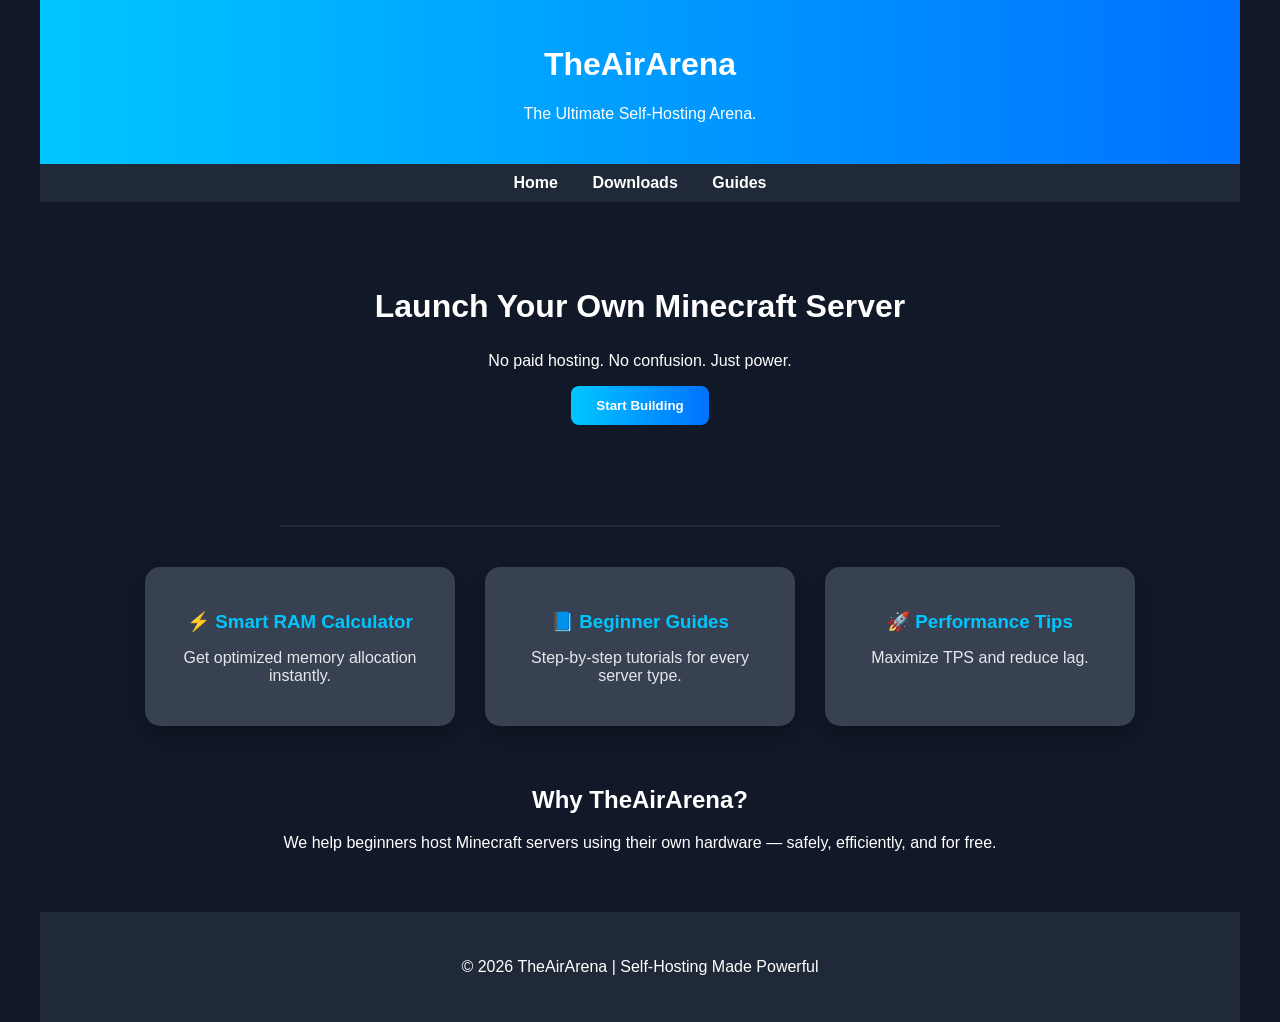
<file: index.html>
<!DOCTYPE html>
<html>
<head>
    <title>TheAirArena</title>
    <link rel="stylesheet" href="css/style.css">
</head>
<body>

<header>
    <h1>TheAirArena</h1>
    <p>The Ultimate Self-Hosting Arena.</p>
</header>

<nav>
    <a href="index.html">Home</a>
    <a href="downloads.html">Downloads</a>
    <a href="vanilla.html">Guides</a>
</nav>

<section class="hero fade-in">
    <h2>Launch Your Own Minecraft Server</h2>
    <p>No paid hosting. No confusion. Just power.</p>
    <a href="#tool"><button>Start Building</button></a>
</section>

<hr class="divider">

<section class="features fade-in">
    <a href="#tool" class="card-link">
    <div class="card">
        <h3>⚡ Smart RAM Calculator</h3>
        <p>Get optimized memory allocation instantly.</p>
    </div>
</a>

    <div class="card">
        <h3>📘 Beginner Guides</h3>
        <p>Step-by-step tutorials for every server type.</p>
    </div>

    <div class="card">
        <h3>🚀 Performance Tips</h3>
        <p>Maximize TPS and reduce lag.</p>
    </div>
</section>

<section class="trust fade-in">
    <h2>Why TheAirArena?</h2>
    <p>We help beginners host Minecraft servers using their own hardware — safely, efficiently, and for free.</p>
</section>

<section class="tool fade-in" id="tool">
    <!-- Your RAM calculator tool should go here -->
</section>

<footer>
    <p>© 2026 TheAirArena | Self-Hosting Made Powerful</p>
</footer>

<script src="js/script.js"></script>

</body>
</html>
</file>
<file: css/style.css>
html {
    scroll-behavior: smooth;
}

body {
    font-family: Arial;
    background-color: #111827;
    color: white;
    margin: 0 auto;
    text-align: center;
    max-width: 1200px;
}

header {
    background: linear-gradient(90deg, #00c6ff, #0072ff);
    padding: 25px;
}

nav {
    background: #1f2937;
    padding: 10px;
}

nav a {
    color: white;
    margin: 15px;
    text-decoration: none;
    font-weight: bold;
}

nav a:hover {
    color: #00c6ff;
}

.tool {
    margin-top: 40px;
}

input, select {
    padding: 10px;
    margin: 10px;
}

button {
    padding: 12px 25px;
    background: linear-gradient(90deg, #00c6ff, #0072ff);
    color: white;
    border: none;
    cursor: pointer;
    font-weight: bold;
    border-radius: 8px;
    transition: 0.3s;
}

button:hover {
    transform: scale(1.05);
}

#result {
    margin-top: 20px;
    font-size: 18px;
}

footer {
    margin-top: 60px;
    padding: 30px;
    background: #1f2937;   /* darker than cards, lighter than old */
}

.hero {
    padding: 60px 20px;
}

.hero h2 {
    font-size: 32px;
}

.features {
    display: flex;
    justify-content: center;
    gap: 30px;
    margin: 40px;
}

.card {
    background: #374151;   /* much lighter */
    padding: 25px;
    width: 260px;
    border-radius: 15px;
    transition: 0.3s;
    box-shadow: 0 8px 25px rgba(0, 0, 0, 0.3);
}

.card h3 {
    color: #00c6ff;
    margin-bottom: 10px;
}

.card p {
    color: #e5e7eb;
}

.card:hover {
    transform: scale(1.05);
    background: #4b5563;
}

.divider {
    width: 60%;
    margin: 40px auto;
    border: 1px solid #1f2937;
}

/* Fade in animation */
.fade-in {
    opacity: 0;
    transform: translateY(20px);
    animation: fadeUp 0.8s ease forwards;
}

@keyframes fadeUp {
    to {
        opacity: 1;
        transform: translateY(0);
    }
}

/* Mobile Fix */
@media (max-width: 768px) {

    .features {
        flex-direction: column;
        align-items: center;
    }

    .card {
        width: 90%;
    }

    nav a {
        display: block;
        margin: 10px 0;
    }

    .hero h2 {
        font-size: 24px;
    }
}

.trust {
    margin: 60px 20px;
}

.card-link {
    text-decoration: none;
    color: inherit;
}
</file>
